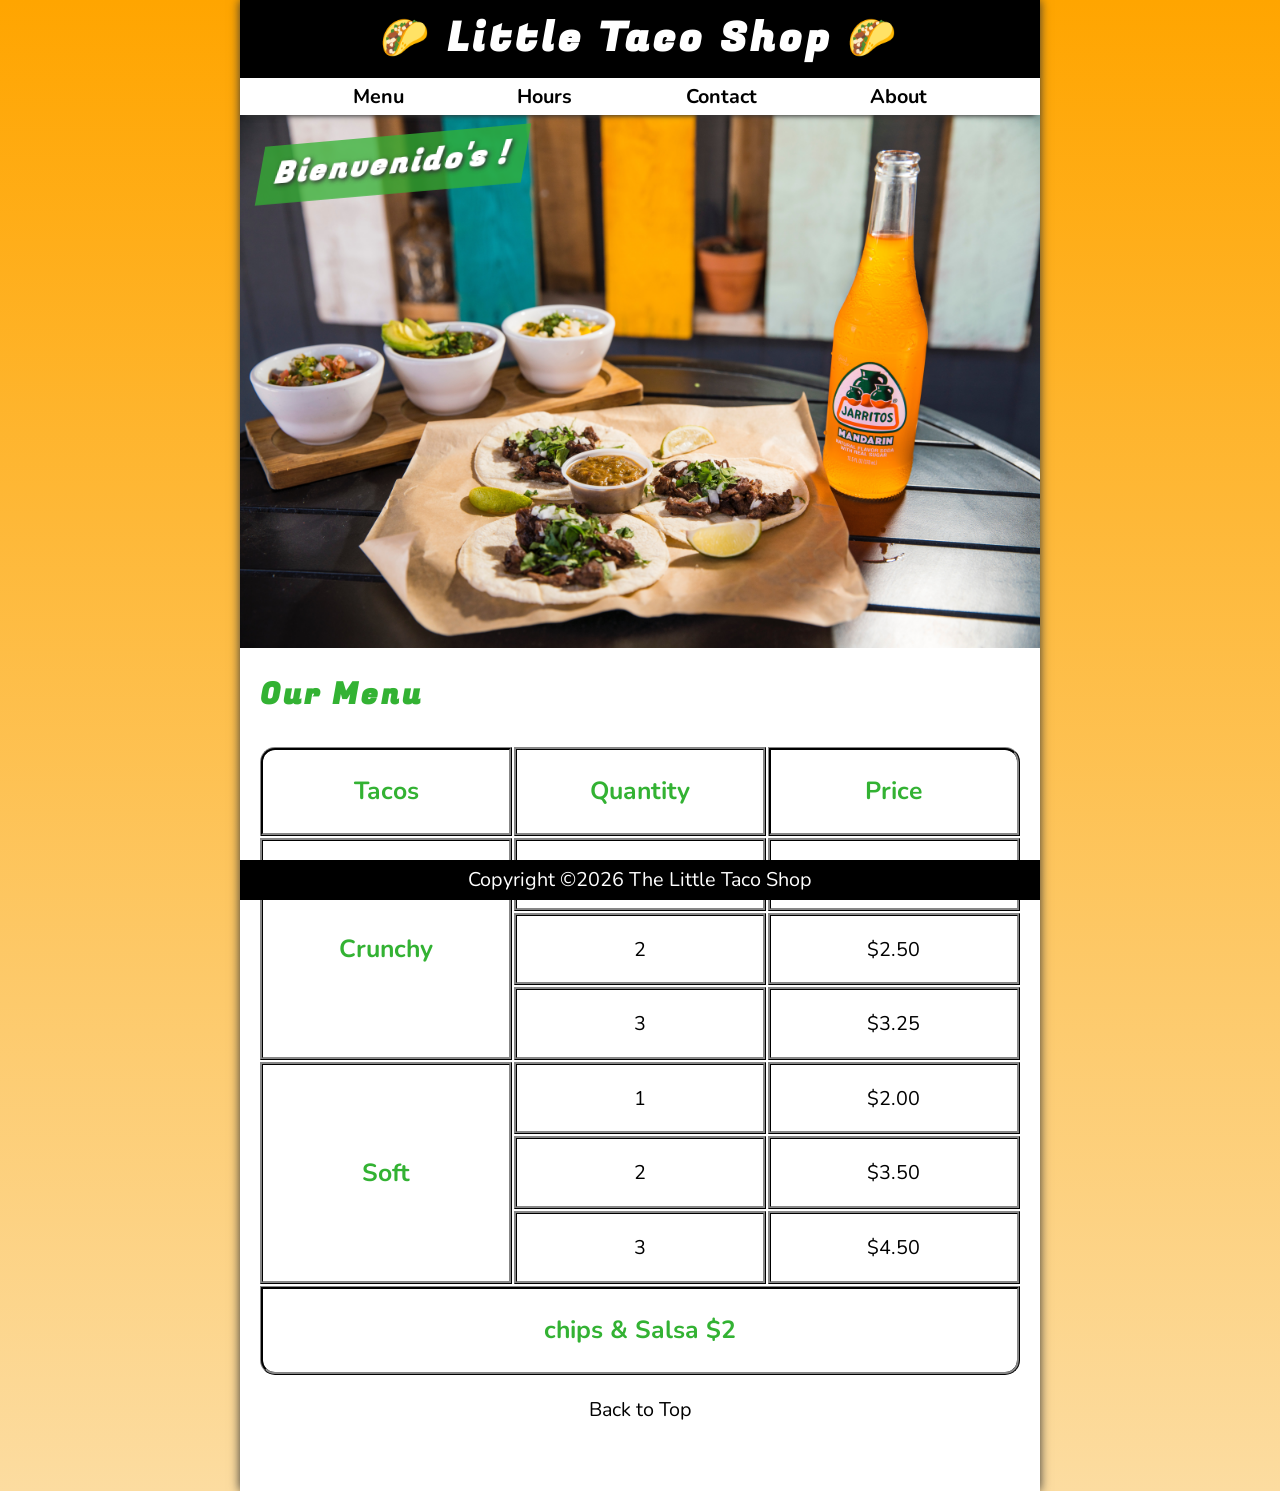
<file: index.html>
<!doctype html>
<html lang="en">
  <head>
    <meta charset="UTF-8" />
    <meta name="viewport" content="width=device-width, initial-scale=1.0" />
    <meta http-equiv="X-UA-Compatible" content="ie=edge" />
    <meta name="author" content="zaynab Emadi" />
    <meta
      name="description"
      content="The official website for The Little Taco Shop"
    />
    <title>The Little Taco Shop</title>
    <link rel="icon" type="image/x-icon" href="favicon.ico" />
    <link rel="stylesheet" type="text/css" href="css/style.css" />
    <script src="js/main.js" defer></script>
  </head>
  <body>
    <header class="header">
      <h1 class="header__h1">Little Taco Shop</h1>
      <nav class="header__nav">
        <ul class="header__ul">
          <li><a href="#menu">Menu</a></li>
          <li><a href="hours.html">Hours</a></li>
          <li><a href="contact.html">Contact</a></li>
          <li><a href="about.html">About</a></li>
        </ul>
      </nav>
    </header>
    <section class="hero">
      <h2 class="hero__h2">Bienvenido's !</h2>
      <figure>
        <img
          src="img/tacos_and_drink_1000x667.png"
          alt="Tacos and a Drink"
          width="1000"
          height="667"
        />
        <figcaption class="offscreen">Tacos and a Drink</figcaption>
      </figure>
    </section>
    <main class="main">
      <article id="menu" class="main__article menu">
        <h2 class="menu__h2">Our Menu</h2>
        <table class="menu__container">
          <caption class="offscreen">
            Our Tacos
          </caption>
          <thead>
            <tr>
              <th class="menu__header" scope="col">Tacos</th>
              <th class="menu__header" scope="col">Quantity</th>
              <th class="menu__header" scope="col">Price</th>
            </tr>
          </thead>
          <tbody>
            <tr>
              <th class="menu__item menu__cr" scope="row" rowspan="3">
                Crunchy
              </th>
              <td class="menu__item">1</td>
              <td class="menu__item">$1.50</td>
            </tr>
            <tr>
              <td class="menu__item">2</td>
              <td class="menu__item">$2.50</td>
            </tr>
            <tr>
              <td class="menu__item">3</td>
              <td class="menu__item">$3.25</td>
            </tr>
            <tr>
              <th class="menu__item menu__sf" scope="row" rowspan="3">Soft</th>
              <td class="menu__item">1</td>
              <td class="menu__item">$2.00</td>
            </tr>
            <tr>
              <td class="menu__item">2</td>
              <td class="menu__item">$3.50</td>
            </tr>
            <tr>
              <td class="menu__item">3</td>
              <td class="menu__item">$4.50</td>
            </tr>
          </tbody>
          <tfoot>
            <tr>
              <td class="menu__item menu__cs" colspan="3">chips & Salsa $2</td>
            </tr>
          </tfoot>
        </table>
        <p class="center">
          <a href="#">Back to Top</a>
        </p>
      </article>
    </main>
    <footer class="footer">
      <p>
        <span class="nowrap">Copyright &copy;<time id="year"></time></span>
        <span class="nowrap">The Little Taco Shop</span>
      </p>
    </footer>
  </body>
</html>
</file>
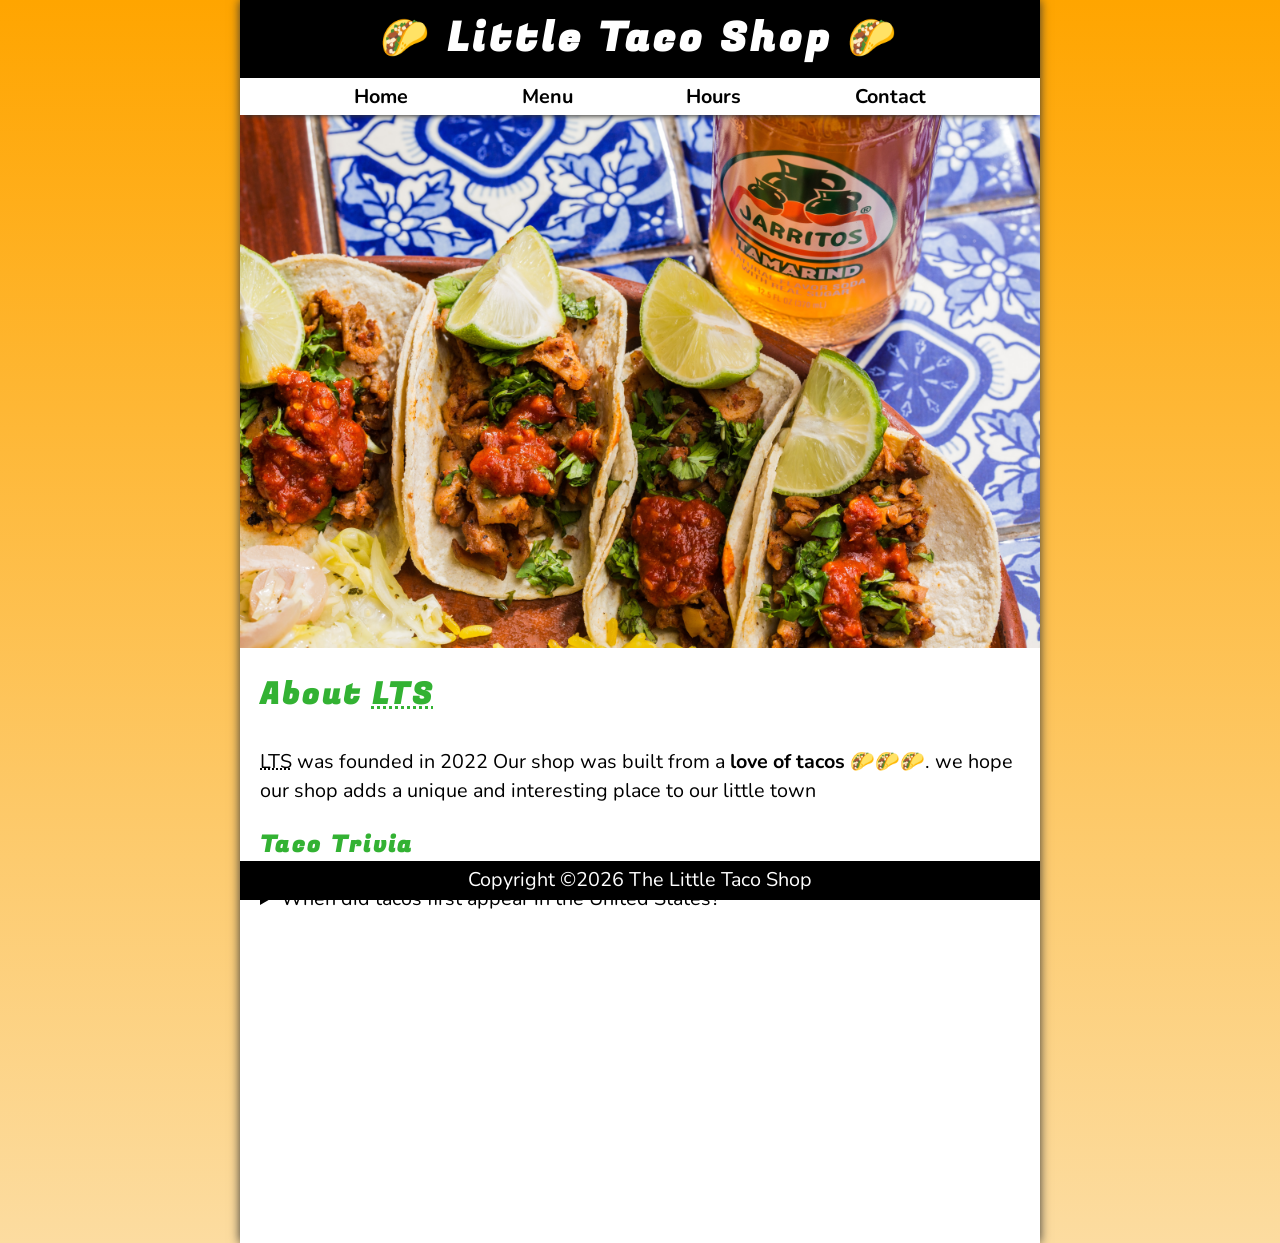
<file: about.html>
<!doctype html>
<html lang="en">
  <head>
    <meta charset="UTF-8" />
    <meta name="viewport" content="width=device-width, initial-scale=1.0" />
    <meta http-equiv="X-UA-Compatible" content="ie=edge" />
    <meta name="author" content="zaynab Emadi" />
    <meta name="description" content="About The Little Taco Shop" />
    <title>About LTS</title>
    <link rel="icon" type="image/x-icon" href="favicon.ico" />
    <link rel="stylesheet" type="text/css" href="css/style.css" />
    <script src="js/main.js" defer></script>
  </head>
  <body>
    <header class="header">
      <h1 class="header__h1">Little Taco Shop</h1>
      <nav class="header__nav">
        <ul class="header__ul">
          <li><a href="index.html">Home</a></li>
          <li><a href="index.html#menu">Menu</a></li>
          <li><a href="hours.html">Hours</a></li>
          <li><a href="contact.html">Contact</a></li>
        </ul>
      </nav>
    </header>
    <section class="hero">
      <figure>
        <img
          src="img/tacos_delicioso_1000x667.png"
          alt="Tacos Delicioso!"
          width="1000"
          height="667"
        />
        <figcaption class="offscreen">Try these delicious Tacos</figcaption>
      </figure>
    </section>
    <main class="main">
      <article id="about" class="main__article about">
        <h2>About <abbr title="Little Taco Shop">LTS</abbr></h2>
        <p>
          <abbr title="Little Taco Shop">LTS</abbr> was founded in
          <time datetime="2022">2022</time> Our shop was built from a
          <strong>love of tacos</strong> 🌮🌮🌮. we hope our shop adds a unique
          and interesting place to our little town
        </p>
        <aside class="about__trivia">
          <h3>Taco Trivia</h3>
          <details>
            <summary>When did tacos first appear in the United States?</summary>
            <p class="about__trivia-answer">
              Jeffery M.Pilcher, taco historian and professor of history at the
              University of Minnesota, says the earliest mention of tacos in the
              United States are in a newspaper from
              <time datetime="1905">1905</time>. <br />(Source :
              <cite
                ><a
                  href="/https:/www.smithsonianmag.com/arts-culture/where-did-the-taco-come-from-81228162/"
                  >Smithosonian Magazine</a
                ></cite
              >)
            </p>
          </details>
        </aside>
      </article>
    </main>
    <footer class="footer">
      <p>
        <span class="nowrap">Copyright &copy;<time id="year"></time></span>
        <span class="nowrap">The Little Taco Shop</span>
      </p>
    </footer>
  </body>
</html>
</file>
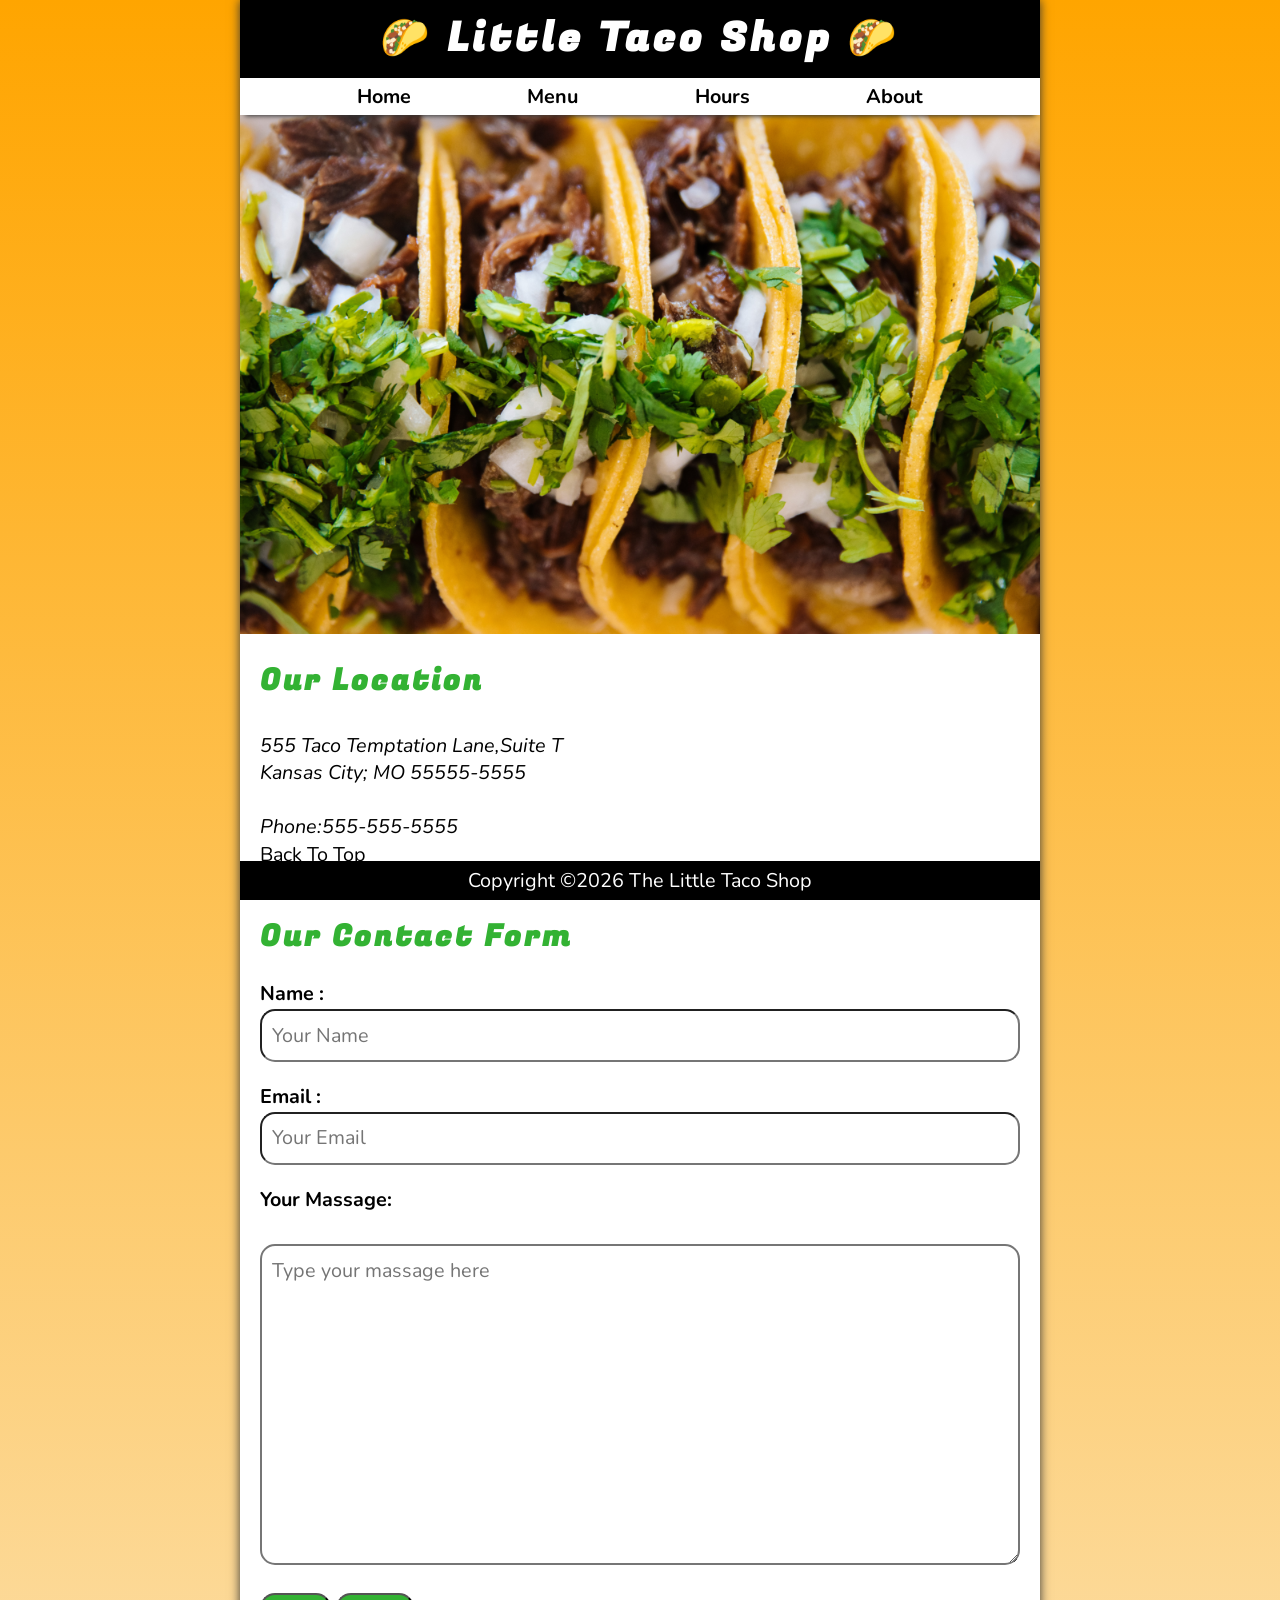
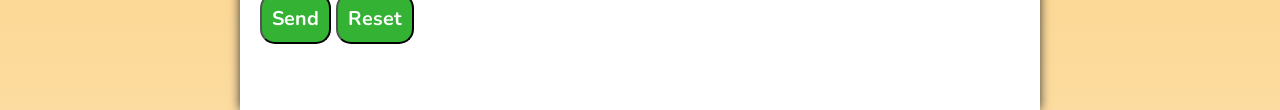
<file: contact.html>
<!doctype html>
<html lang="en">
  <head>
    <meta charset="UTF-8" />
    <meta name="viewport" content="width=device-width, initial-scale=1.0" />
    <meta http-equiv="X-UA-Compatible" content="ie=edge" />
    <meta name="author" content="zaynab Emadi" />
    <meta
      name="description"
      content="The official website for The Little Taco Shop"
    />
    <title>LTS Contact</title>
    <link rel="icon" type="image/x-icon" href="favicon.ico" />
    <link rel="stylesheet" type="text/css" href="css/style.css" />
    <script src="js/main.js" defer></script>
  </head>
  <body>
    <header class="header">
      <h1 class="header__h1">Little Taco Shop</h1>
      <nav class="header__nav">
        <ul class="header__ul">
          <li><a href="index.html">Home</a></li>
          <li><a href="index.html#menu">Menu</a></li>
          <li><a href="hours.html">Hours</a></li>
          <li><a href="about.html">About</a></li>
        </ul>
      </nav>
    </header>
    <section class="hero">
      <figure>
        <img
          src="/img/tacos_close_up_1000x649.png"
          alt="Little Taco Shop Tacos"
          width="1000"
          height="649"
        />
        <figcaption class="offscreen">Little Taco Shop Tacos</figcaption>
      </figure>
    </section>
    <main class="main">
      <article class="main__article">
        <h2>Our Location</h2>
        <address>
          555 Taco Temptation Lane,Suite T<br />
          Kansas City; MO 55555-5555
          <br /><br />
          Phone:<a href="tel:555-555-5555">555-555-5555</a>
        </address>
        <p>
          <a href="#">Back To Top</a>
        </p>
      </article>
      <hr>
      <article class="main__article contact">
        <h2 class="contact__h2">Our Contact Form</h2>
        <form
          action="https://httpbin.org/get"
          method="get"
          class="contact__form"
        >
          <fieldset class="contact__fieldset">
            <legend class="offscreen">Send Us A Massage</legend>
            <p class="contact__p">
              <label class="contact__label" for="name">Name : </label>
              <input
                class="contact__input"
                type="text"
                name="name"
                placeholder="Your Name"
                id="name"
                required
              />
            </p>
            <p class="contact__p">
              <label class="contact__label" for="email">Email : </label>
              <input
                class="contact__input"
                type="email"
                name="email"
                placeholder="Your Email"
                id="email"
                required
              />
            </p>
            <p class="contact__p">
              <label class="contact__label" for="massage">Your Massage:</label>
              <br />
              <textarea
                class="contact__textarea"
                name="massage"
                id="massage"
                cols="30"
                rows="10"
                placeholder="Type your massage here"
              ></textarea>
            </p>
          </fieldset>
          <button class="contact__button" type="submit">Send</button>
          <button class="contact__button" type="reset">Reset</button>
        </form>
      </article>
    </main>
    <footer class="footer">
      <p>
        <span class="nowrap">Copyright &copy;<time id="year"></time></span>
        <span class="nowrap">The Little Taco Shop</span>
      </p>
    </footer>
  </body>
</html>
</file>
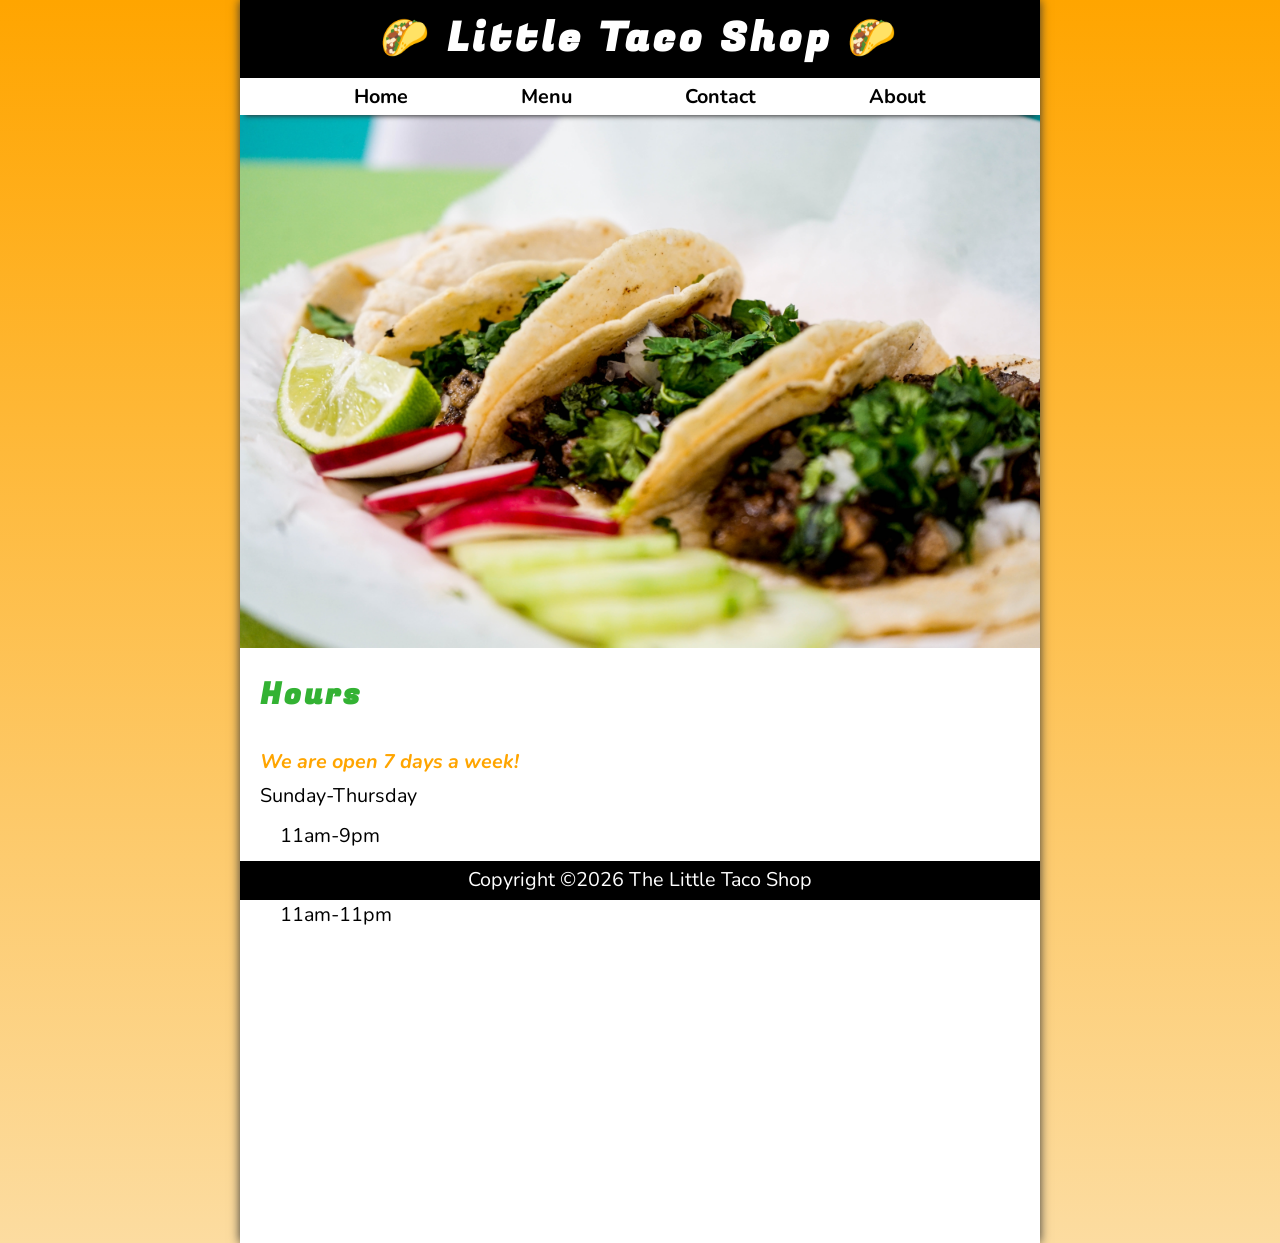
<file: hours.html>
<!doctype html>
<html lang="en">
  <head>
    <meta charset="UTF-8" />
    <meta name="viewport" content="width=device-width, initial-scale=1.0" />
    <meta http-equiv="X-UA-Compatible" content="ie=edge" />
    <meta name="author" content="zaynab Emadi" />
    <meta
      name="description"
      content="The official website for The Little Taco Shop"
    />
    <title>LTS Hours</title>
    <link rel="icon" type="image/x-icon" href="favicon.ico" />
    <link rel="stylesheet" type="text/css" href="css/style.css" />
    <script src="js/main.js" defer></script>
  </head>
  <body>
    <header class="header">
      <h1 class="header__h1">Little Taco Shop</h1>
      <nav class="header__nav">
        <ul class="header__ul">
          <li><a href="index.html">Home</a></li>
          <li><a href="index.html#menu">Menu</a></li>
          <li><a href="contact.html">Contact</a></li>
          <li><a href="about.html">About</a></li>
        </ul>
      </nav>
    </header>
    <section class="hero">
      <figure>
        <img
          src="/img/tacos_tray_1000x667.png"
          alt="A Tray of Tasty Tacos"
          width="1000"
          height="667"
        />
        <figcaption class="offscreen">A Tray of Tasty Tacos</figcaption>
      </figure>
    </section>
    <main class="main">
      <article class="main__article">
        <h2 class="hours">Hours</h2>
        <p class="hours__paragraph">We are open 7 days a week!</p>
        <dl class="hours__list">
          <dt>Sunday-Thursday</dt>
          <dd class="hours__detail">
            <time datetime="11:00">11am</time>-<time datetime="21:00">9pm</time>
          </dd>
          <dt>Friday-Saturday</dt>
          <dd class="hours__detail">
            <time datetime="11:00">11am</time>-<time datetime="23:00"
              >11pm</time
            >
          </dd>
        </dl>
      </article>
    </main>
    <footer class="footer">
      <p>
        <span class="nowrap">Copyright &copy;<time id="year"></time></span>
        <span class="nowrap">The Little Taco Shop</span>
      </p>
    </footer>
  </body>
</html>
</file>
<file: css/style.css>
@import url("https://fonts.googleapis.com/css2?family=Fugaz+One&family=Nunito&display=swap");
/*|| RESET*/
*,
*::before,
*::after {
  box-sizing: border-box;
  margin: 0;
  padding: 0;
}
img {
  display: block;
  max-width: 100%;
  height: auto;
}
input,
textarea,
button {
  font: inherit;
}

/*|| VARIABLES*/
:root {
  /*FONT*/
  --FF: "Nunito";
  --FF-HEADINGS: "Fugaz One";
  --FS: clamp(1rem, 2.2vh, 1.5rem);
  /*COLORS*/
  --BCIMAGE: linear-gradient(to bottom, var(--BGCOLOR), var(--BGCOLOR_FADE));
  --BGCOLOR: orange;
  --BGCOLOR_FADE: rgb(252, 220, 160);
  --BODY-BGCOLOR: #fff;
  --BORDER-COLOR: #333;
  --FONT-COLOR: #000;
  --HEADER-BGCOLOR: #000;
  --HEADER-COLOR: #fff;
  --HERO-BGCOLOR: rgba(51, 178, 51, 0.75);
  --HERO-COLOR: #fff;
  --HIGHLIGH-COLOR: rgb(51, 178, 51);
  --LINK-ACTIVE: orange;
  --LINK-COLOR: #000;
  --LINK-HOVER: hsla(0, 0%, 0%, 0.6);
  --NAV-BGCOLOR: #fff;
  --STRONG-COLOR: orange;
  /*BORDERS*/
  --BORDERS: 1px, solid var(--BORDER-COLOR);
  --BORDER-RADIUS: 15px;
  /*STANDARD PADDING*/
  --PADDING-TB: 0.25em;
  --PADDING-SIDE: 2.5%;
  /*STANDARD MARGIN*/
  --MARGIN: clamp(1em, 2.4vh, 1.5rem) 0;
}
@media (prefers-color-scheme: dark) {
  :root {
    --BGCOLOR: #000;
    --BGCOLOR_FADE: gray;
    --HEADER-COLOR: whitesmoke;
    --NAV-BGCOLOR: rgb(20, 20, 20);
    --HERO-COLOR: #333;
    --BODY-BGCOLOR: #333;
    --FONT-COLOR: whitesmoke;
    --BORDER-COLOR: whitesmoke;
    --LINK-COLOR: whitesmoke;
    --LINK-HOVER: orange;
    --LINK-ACTIVE: rgb(252, 200, 103);
  }
}
/*|| UTILITY CLASSES*/
.offscreen {
  position: absolute;
  left: -1000px;
}
.nowrap {
  white-space: nowrap;
}
.center {
  text-align: center;
}

/*|| GENERAL STYLES*/
html {
  scroll-behavior: smooth;
  font-size: var(--FS);
  font-family: var(--FF), sans-serif;
  background-color: var(--BGCOLOR);
  background-image: var(--BCIMAGE);
}
body {
  background-color: var(--BODY-BGCOLOR);
  color: var(--FONT-COLOR);
  min-height: 100vh;
  max-width: 800px;
  margin: 0 auto;
  border-left: var(--BORDERS);
  border-right: var(--BORDERS);
  box-shadow: 0 0 10px var(--BORDER-COLOR);
}
h1,
h2,
h3 {
  font-family: var(--FF-HEADINGS), sans-serif;
  letter-spacing: 0.1em;
}
h2,
h3 {
  margin-bottom: 1em;
  color: var(--HIGHLIGH-COLOR);
}
p {
  line-height: 1.5;
}
a:any-link {
  color: var(--LINK-COLOR);
  text-decoration: none;
}
a:hover,
a:focus-visible {
  color: var(--LINK-HOVER);
}
a:active {
  color: var(--LINK-ACTIVE);
}

/*|| HEADER*/
.header {
  position: sticky;
  top: 0;
  z-index: 1;
}
.header__h1 {
  text-align: center;
  background-color: var(--HEADER-BGCOLOR);
  color: var(--HEADER-COLOR);
  padding: var(--PADDING-TB) var(--PADDING-SIDE);
}
.header__nav {
  background-color: var(--NAV-BGCOLOR);
  border-bottom: var(--BORDERS);
  font-weight: bold;
  box-shadow: 0 6px 5px -5px var(--BORDER-COLOR);
}
.header__ul {
  padding: var(--PADDING-TB) var(--PADDING-SIDE);
  list-style: none;
  display: flex;
  justify-content: space-evenly;
  gap: 1rem;
}

/*|| HERO SECTION*/
.hero {
  position: relative;
}
.hero__h2 {
  background-color: var(--HERO-BGCOLOR);
  color: var(--HERO-COLOR);
  padding: 0.25em 0.5em;
  text-shadow: 2px 2px 5px var(--BORDER-COLOR);
  position: absolute;
  left: 20px;
  top: -100px;
  animation: showWelcome 0.5s ease-in-out 1s forwards;
}
@keyframes showWelcome {
  0% {
    top: -100px;
    transform: skew(0deg, -5deg) scaleY(0);
  }
  80% {
    top: 30px;
    transform: skew(10deg, -5deg) scaleY(1.2);
  }
  100% {
    top: 20px;
    transform: skew(-10deg, -5deg) scaleY(1);
  }
}

/*|| FOOTER*/
.footer {
  position: sticky;
  bottom: 0;
  background-color: var(--HEADER-BGCOLOR);
  color: var(--HEADER-COLOR);
  padding: var(--PADDING-TB) var(--PADDING-SIDE);
  text-align: center;
}

/*|| MAIN*/
.main {
  padding: var(--PADDING-TB) var(--PADDING-SIDE);
}
.main__article {
  scroll-margin-top: 6.5rem;
  margin: var(--MARGIN);
}
.main__article:first-child {
  margin-top: 1em;
}
.main__article:last-child {
  min-height: calc(100vh - 20rem);
}

/*|| ABOUT*/
.about__trivia {
  margin: var(--MARGIN);
}
.about__trivia-answer {
  margin-top: 1em;
}

/*|| CONTACT*/
.contact__h2 {
  margin: 0;
}
.contact__fieldset {
  border: none;
}
.contact__p {
  margin: 1em 0;
}
.contact__label {
  display: block;
  font-weight: bold;
}
.contact__input,
.contact__textarea {
  padding: 0.5em;
  border-radius: var(--BORDER-RADIUS);
  border-width: 2px;
  width: 100%;
}
.contact__button {
  padding: 0.5em;
  border-radius: var(--BORDER-RADIUS);
  background-color: var(--HIGHLIGH-COLOR);
  color: var(--HEADER-COLOR);
  font-weight: bold;
}
/*|| HOURS*/
.hours__paragraph{
  color: var(--STRONG-COLOR);
  font-weight: bold;
  font-style: italic;
}
.hours__list{
  line-height: 2;
}
.hours__detail{
  margin-left: 1em;
}
/*|| MENU*/
thead,
tbody,
tfoot,
tr {
  display: contents;
}
.menu__container {
  display: grid;
  grid-template-columns: repeat(3, 1fr);
  grid-template-areas:
    "hd1 hd2 hd3"
    "cr cr1 cr1p"
    "cr cr2 cr2p"
    "cr cr3 cr3p"
    "sf sf1 sf1p"
    "sf sf2 sf2p"
    "sf sf3 sf3p"
    "cs cs cs";
  gap: 0.1em;
  margin-bottom: 1em;
}
.menu__cr {
  grid-area: cr;
}
.menu__sf {
  grid-area: sf;
}
.menu__cs {
  grid-area: cs;
}
.menu__cr,
.menu__sf,
.menu__cs,
.menu__header {
  color: var(--HIGHLIGH-COLOR);
  font-weight: bold;
  height: 100%;
  display: grid;
  place-content: center;
}
.menu__header,
.menu__item {
  width: 100%;
  padding: 1em;
  border: medium ridge var(--BORDER-COLOR);
}
.menu__item {
  display: grid;
  place-items: center;
}
thead th:first-child {
  border-top-left-radius: var(--BORDER-RADIUS);
}
thead th:last-child {
  border-top-right-radius: var(--BORDER-RADIUS);
}
tfoot td {
  border-bottom-left-radius: var(--BORDER-RADIUS);
  border-bottom-right-radius: var(--BORDER-RADIUS);
}

@media screen and (min-width: 576px) {
  .header__h1::before {
    content: "🌮 ";
  }
  .header__h1::after {
    content: " 🌮";
  }
  .menu__header,
  .menu__cr,
  .menu__sf,
  .menu__cs {
    font-size: 125%;
  }
}
</file>
